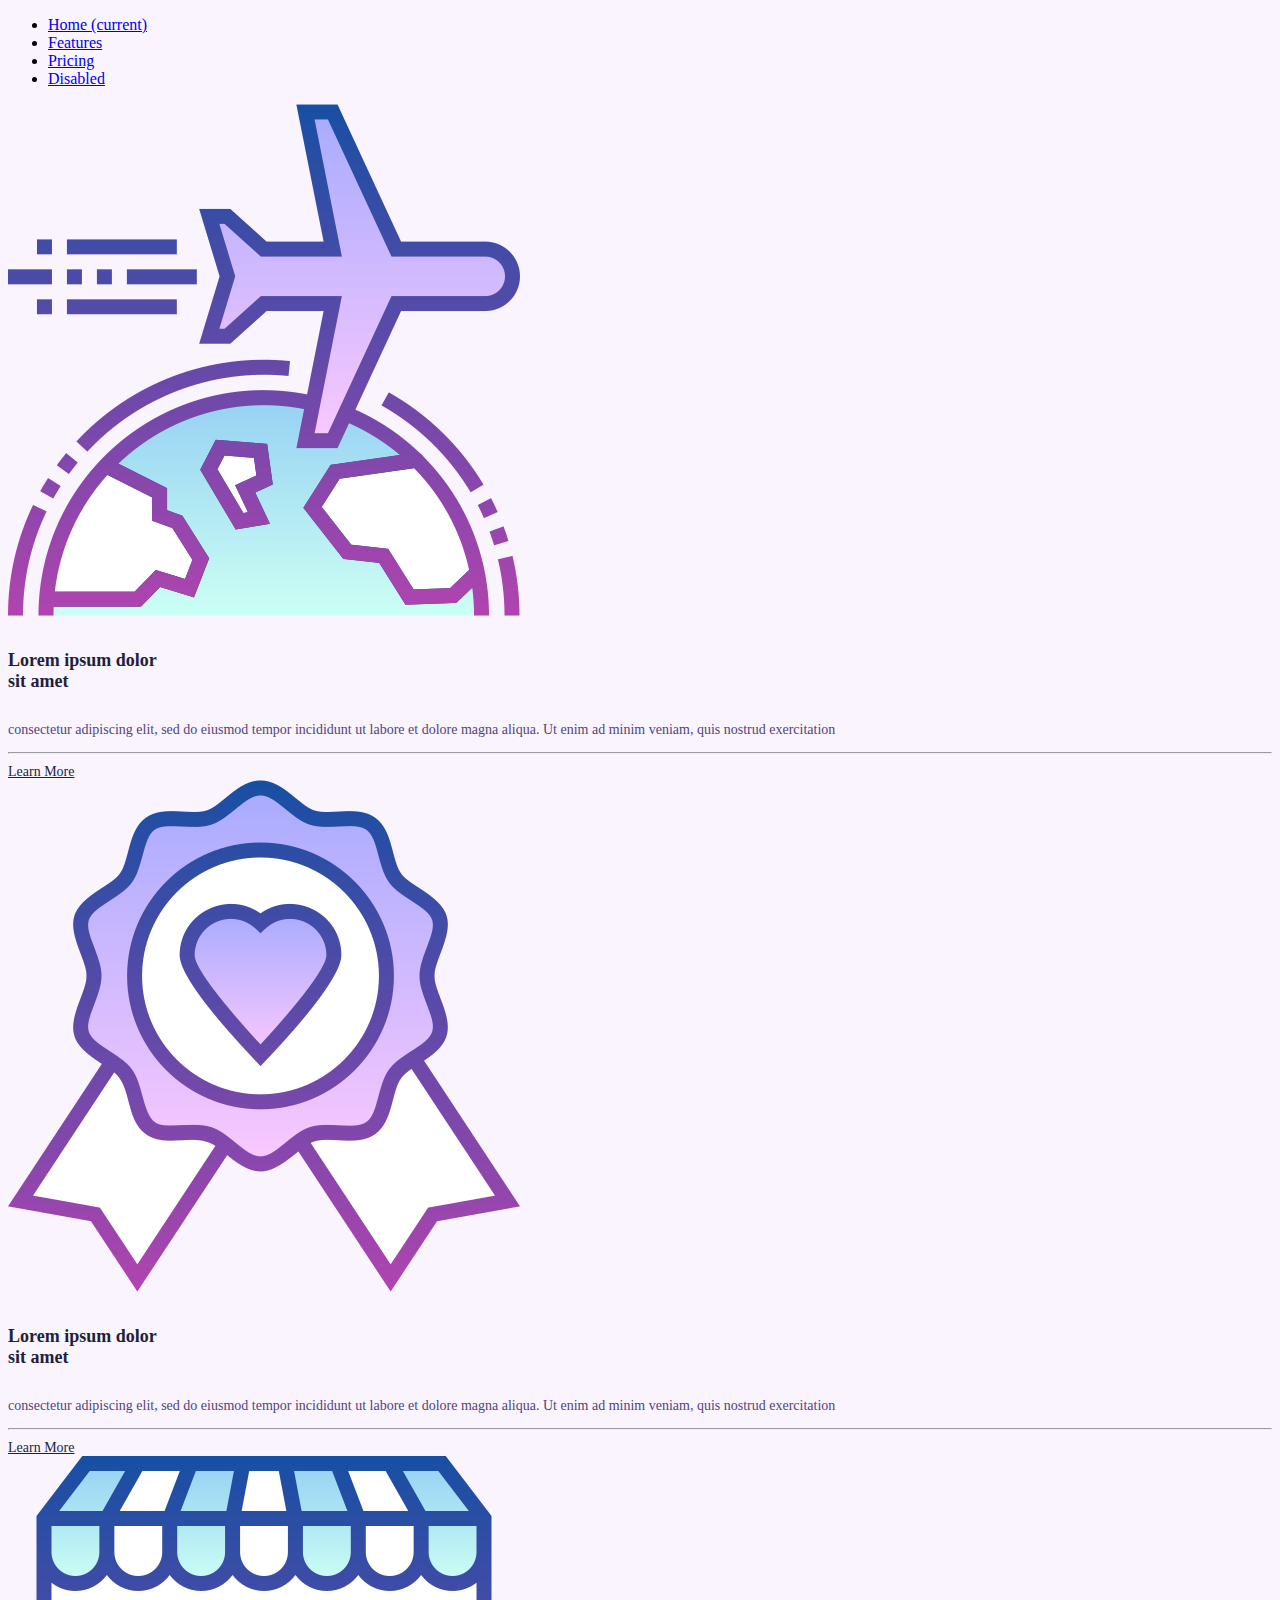
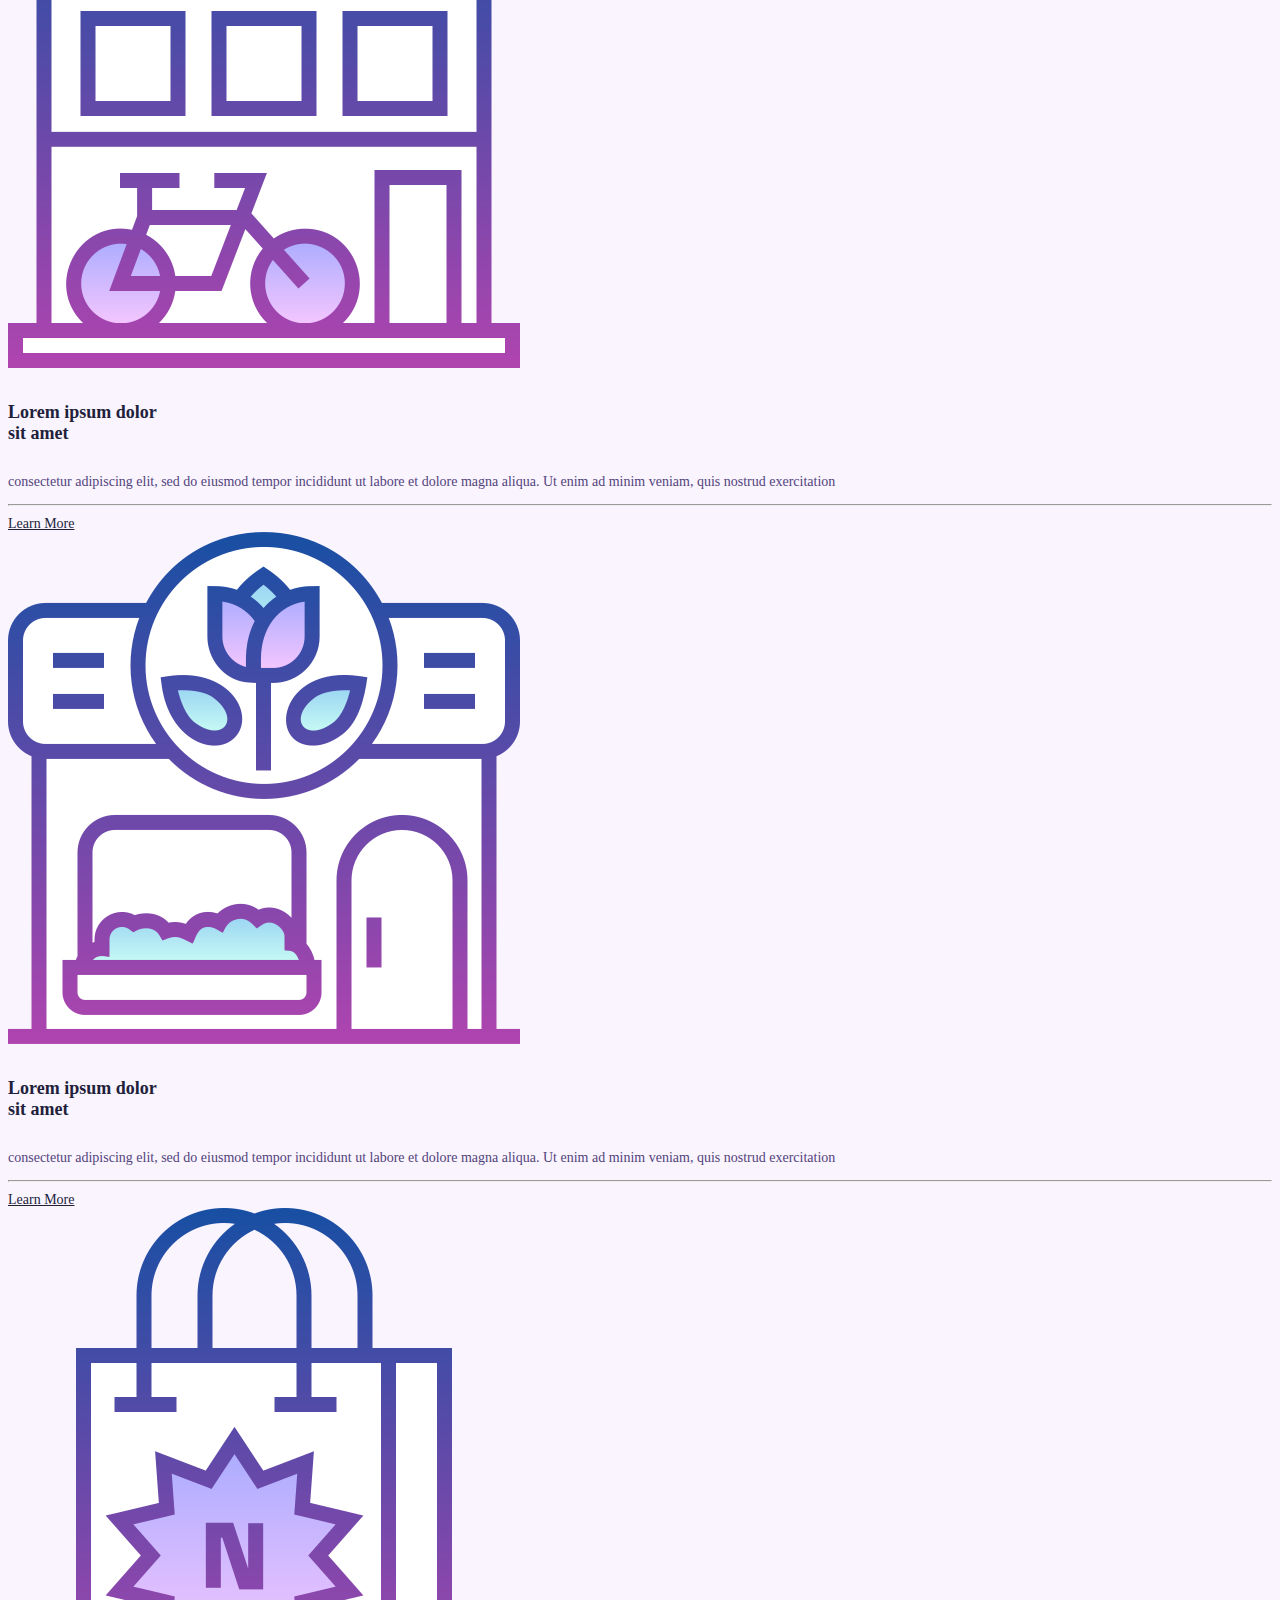
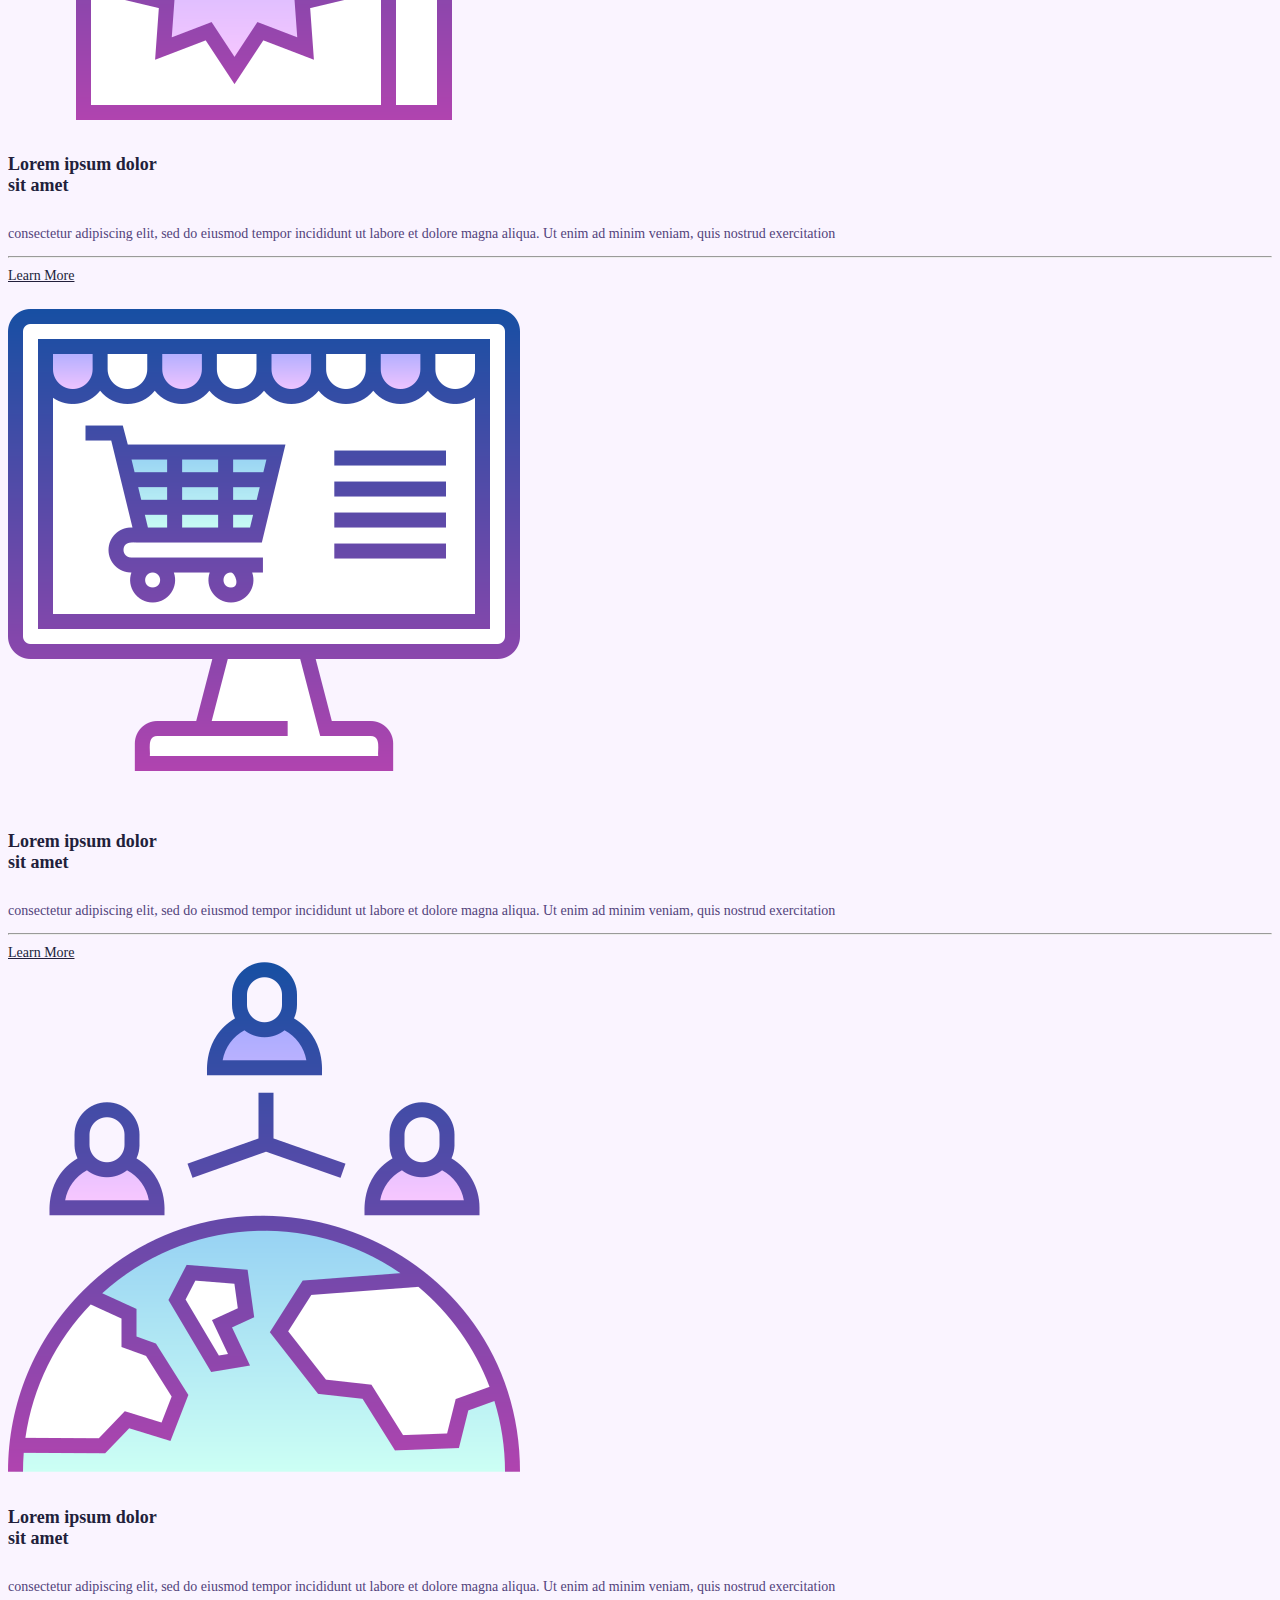
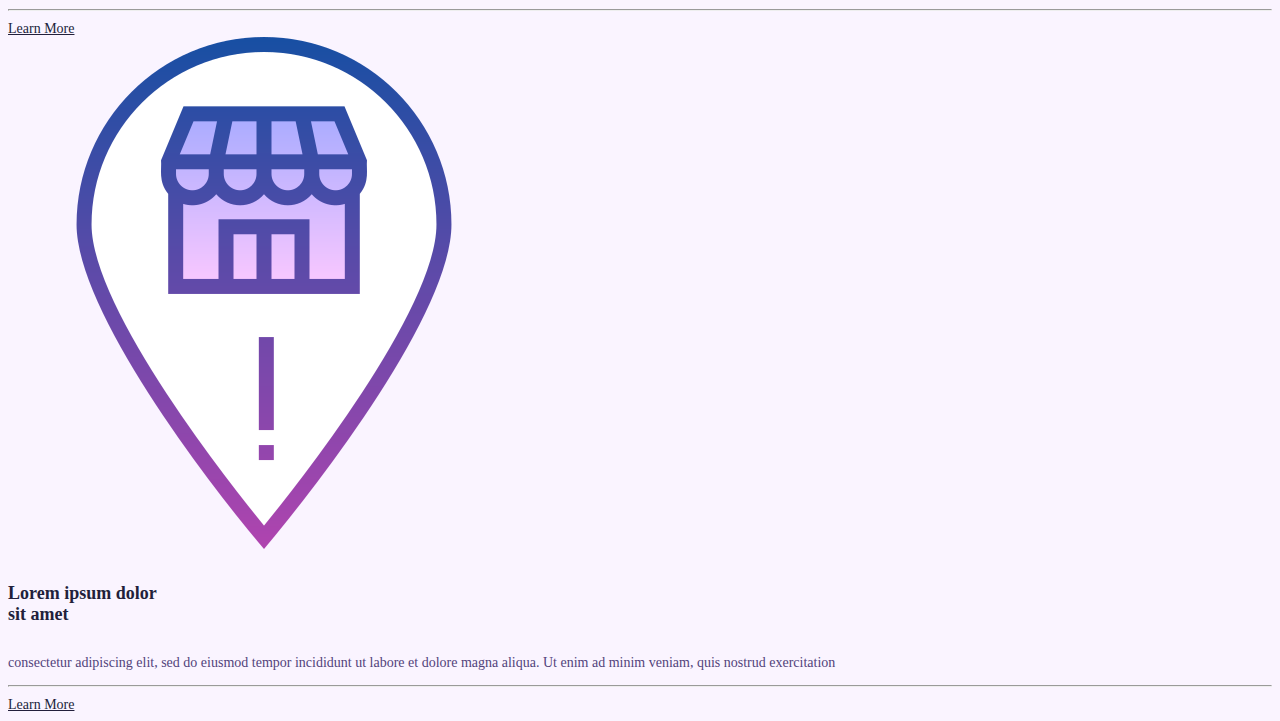
<file: framework-style.html>
<!DOCTYPE html>
<html lang="en">

<head>
    <meta charset="UTF-8">
    <meta name="viewport" content="width=device-width, initial-scale=1.0">
    <title>Framework Style</title>
    <link rel="stylesheet" href="https://cdn.jsdelivr.net/npm/bootstrap@4.5.3/dist/css/bootstrap.min.css"
        integrity="sha384-TX8t27EcRE3e/ihU7zmQxVncDAy5uIKz4rEkgIXeMed4M0jlfIDPvg6uqKI2xXr2" crossorigin="anonymous">
    <link rel="stylesheet" href="styles/framework-style.css">

</head>

<body>
    <div class="container-fluid d-flex">
    <nav class="navbar navbar-expand-lg navbar-light flex-column mt-4 d-none d-lg-block d-md-block"> 
          <ul class="navbar-nav flex-column">
            <li class="nav-item">
              <a class="nav-link" href="#">Home <span class="sr-only">(current)</span></a>
            </li>
            <li class="nav-item">
              <a class="nav-link" href="#">Features</a>
            </li>
            <li class="nav-item">
              <a class="nav-link" href="#">Pricing</a>
            </li>
            <li class="nav-item">
              <a class="nav-link disabled" href="#" tabindex="-1" aria-disabled="true">Disabled</a>
            </li>
          </ul>
      </nav>
    <div class="container-fluid card-deck">
        <div class="row mt-3">
            <div class="col-sm-12 col-md-6 col-lg-3">
                <div class="card text-center bg-white mb-3">
                    <img class="card-img-top mx-auto  w-25 m-3" src="images/airplane.png" alt="Card image cap">
                    <div class="card-body">
                        <h5 class="card-title">Lorem ipsum dolor <br> sit amet</h5>
                        <p class="card-text">consectetur adipiscing elit, sed do eiusmod tempor incididunt ut labore et
                            dolore magna aliqua. Ut enim ad minim veniam, quis nostrud exercitation</p>
                        <hr class="w-25">
                        <a href="#" class="btn stretched-link w-50 p-2 rounded-pill">Learn More</a>
                    </div>
                </div>
            </div>
            <div class="col-sm-12 col-md-6 col-lg-3">
                <div class="card text-center bg-white mb-3">
                    <img class="card-img-top mx-auto  w-25 m-3" src="images/badge.png" alt="Card image cap">
                    <div class="card-body">
                        <h5 class="card-title">Lorem ipsum dolor <br> sit amet</h5>
                        <p class="card-text">consectetur adipiscing elit, sed do eiusmod tempor incididunt ut labore et
                            dolore magna aliqua. Ut enim ad minim veniam, quis nostrud exercitation</p>
                        <hr class="w-25">
                        <a href="#" class="btn stretched-link w-50 p-2 rounded-pill">Learn More</a>
                    </div>
                </div>
            </div>
            <div class="col-sm-12 col-md-6 col-lg-3">
                <div class="card text-center bg-white mb-3">
                    <img class="card-img-top mx-auto  w-25 m-3" src="images/bicycles.png" alt="Card image cap">
                    <div class="card-body">
                        <h5 class="card-title">Lorem ipsum dolor <br> sit amet</h5>
                        <p class="card-text">consectetur adipiscing elit, sed do eiusmod tempor incididunt ut labore et
                            dolore magna aliqua. Ut enim ad minim veniam, quis nostrud exercitation</p>
                        <hr class="w-25">
                        <a href="#" class="btn stretched-link w-50 p-2 rounded-pill">Learn More</a>
                    </div>
                </div>
            </div>
            <div class="col-sm-12 col-md-6 col-lg-3">
                <div class="card text-center bg-white mb-3">
                    <img class="card-img-top mx-auto  w-25 m-3 hoverable" src="images/flower-shop.png"
                        alt="Card image cap">
                    <div class="card-body">
                        <h5 class="card-title">Lorem ipsum dolor <br> sit amet</h5>
                        <p class="card-text">consectetur adipiscing elit, sed do eiusmod tempor incididunt ut labore et
                            dolore magna aliqua. Ut enim ad minim veniam, quis nostrud exercitation</p>
                        <hr class="w-25">
                        <a href="#" class="btn stretched-link w-50 p-2 rounded-pill">Learn More</a>
                    </div>
                </div>
            </div>
        </div>
        <div class="row mt-3">
            <div class="col-sm-12 col-md-6 col-lg-3">
                <div class="card text-center bg-white mb-3">
                    <img class="card-img-top mx-auto  w-25 m-3" src="images/new-arrivals.png" alt="Card image cap">
                    <div class="card-body">
                        <h5 class="card-title">Lorem ipsum dolor <br> sit amet</h5>
                        <p class="card-text">consectetur adipiscing elit, sed do eiusmod tempor incididunt ut labore et
                            dolore magna aliqua. Ut enim ad minim veniam, quis nostrud exercitation</p>
                        <hr class="w-25">
                        <a href="#" class="btn stretched-link w-50 p-2 rounded-pill">Learn More</a>
                    </div>
                </div>
            </div>
            <div class="col-sm-12 col-md-6 col-lg-3">
                <div class="card text-center bg-white mb-3">
                    <img class="card-img-top mx-auto  w-25 m-3" src="images/online-store.png" alt="Card image cap">
                    <div class="card-body">
                        <h5 class="card-title">Lorem ipsum dolor <br> sit amet</h5>
                        <p class="card-text">consectetur adipiscing elit, sed do eiusmod tempor incididunt ut labore et
                            dolore magna aliqua. Ut enim ad minim veniam, quis nostrud exercitation</p>
                        <hr class="w-25">
                        <a href="#" class="btn stretched-link w-50 p-2 rounded-pill">Learn More</a>
                    </div>
                </div>
            </div>
            <div class="col-sm-12 col-md-6 col-lg-3">
                <div class="card text-center bg-white mb-3">
                    <img class="card-img-top mx-auto  w-25 m-3" src="images/organization.png" alt="Card image cap">
                    <div class="card-body">
                        <h5 class="card-title">Lorem ipsum dolor <br> sit amet</h5>
                        <p class="card-text">consectetur adipiscing elit, sed do eiusmod tempor incididunt ut labore et
                            dolore magna aliqua. Ut enim ad minim veniam, quis nostrud exercitation</p>
                        <hr class="w-25">
                        <a href="#" class="btn stretched-link w-50 p-2 rounded-pill">Learn More</a>
                    </div>
                </div>
            </div>
            <div class="col-sm-12 col-md-6 col-lg-3">
                <div class="card text-center bg-white mb-3">
                    <img class="card-img-top mx-auto  w-25 m-3" src="images/placeholder.png" alt="Card image cap">
                    <div class="card-body">
                        <h5 class="card-title">Lorem ipsum dolor <br> sit amet</h5>
                        <p class="card-text">consectetur adipiscing elit, sed do eiusmod tempor incididunt ut labore et
                            dolore magna aliqua. Ut enim ad minim veniam, quis nostrud exercitation</p>
                        <hr class="w-25">
                        <a href="#" class="btn stretched-link w-50 p-2 rounded-pill">Learn More</a>
                    </div>
                </div>
            </div>
        </div>
    </div>
</div>
</body>

</html>
</file>
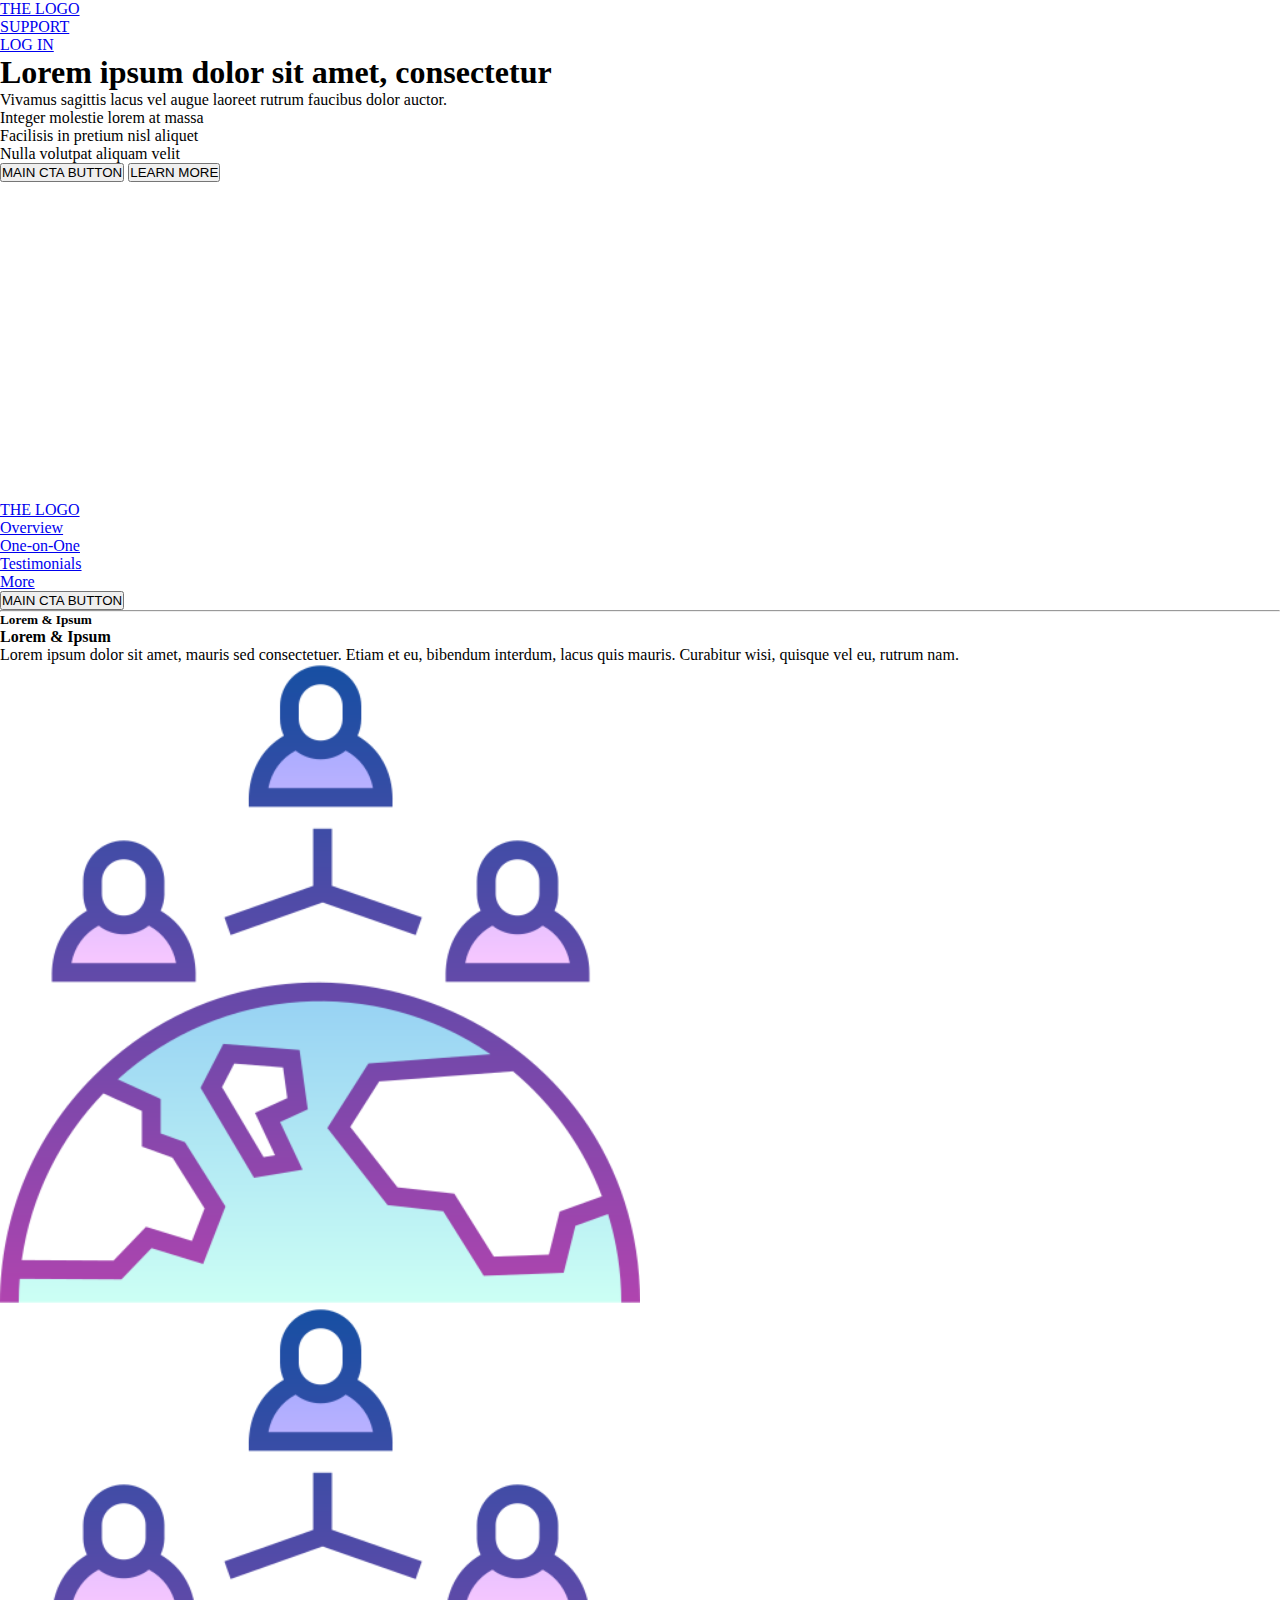
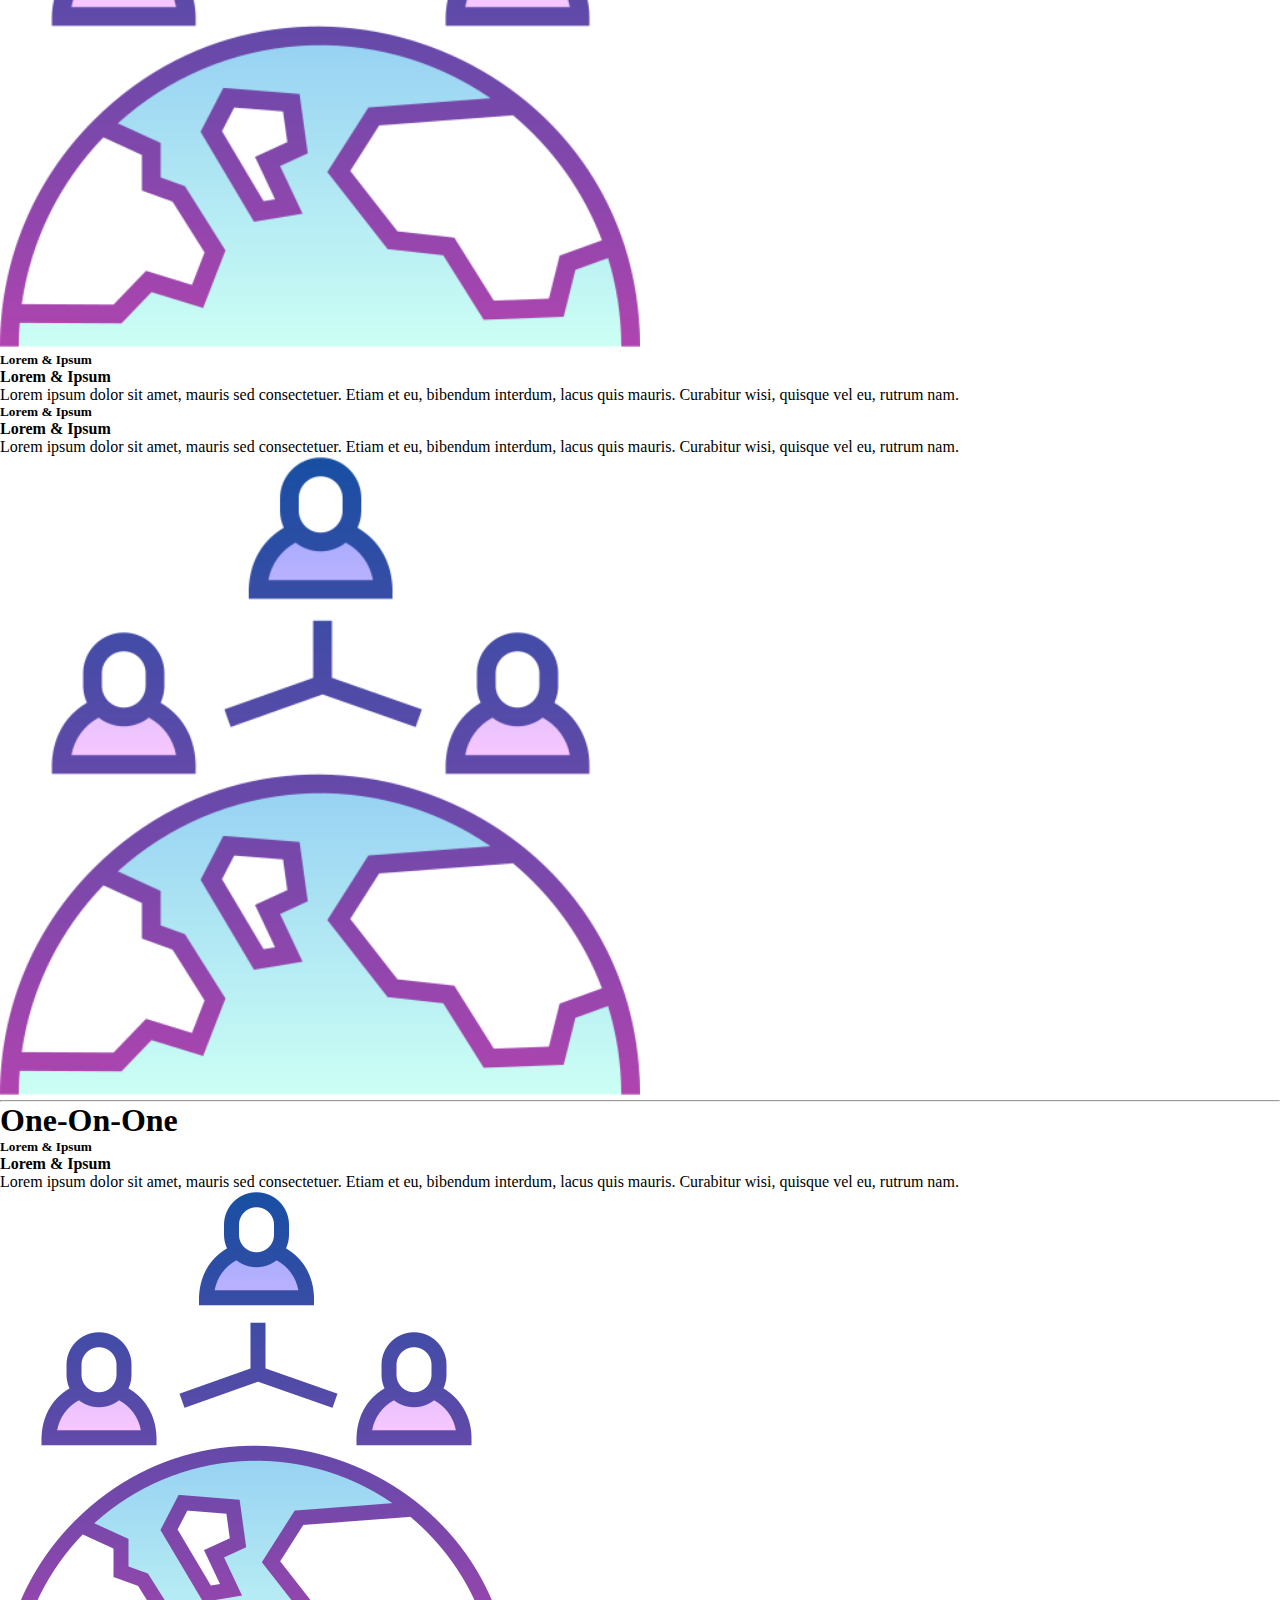
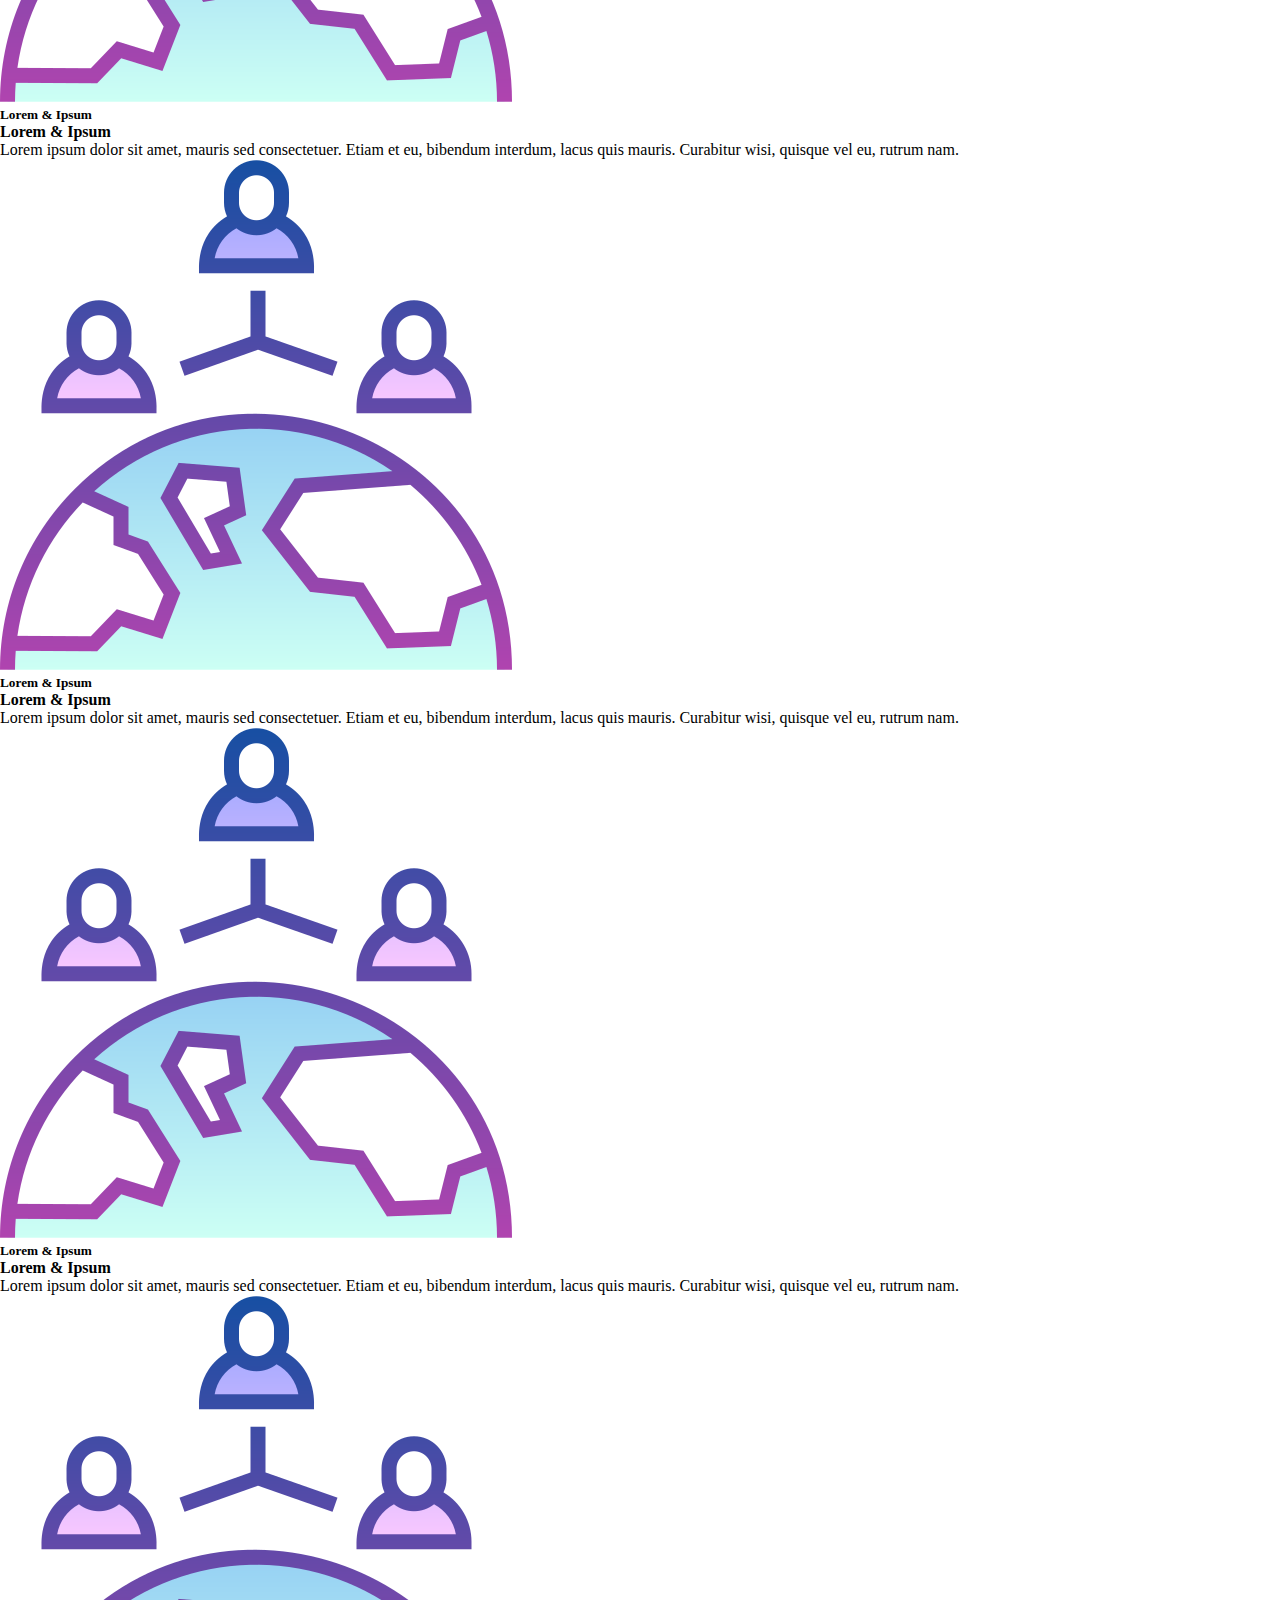
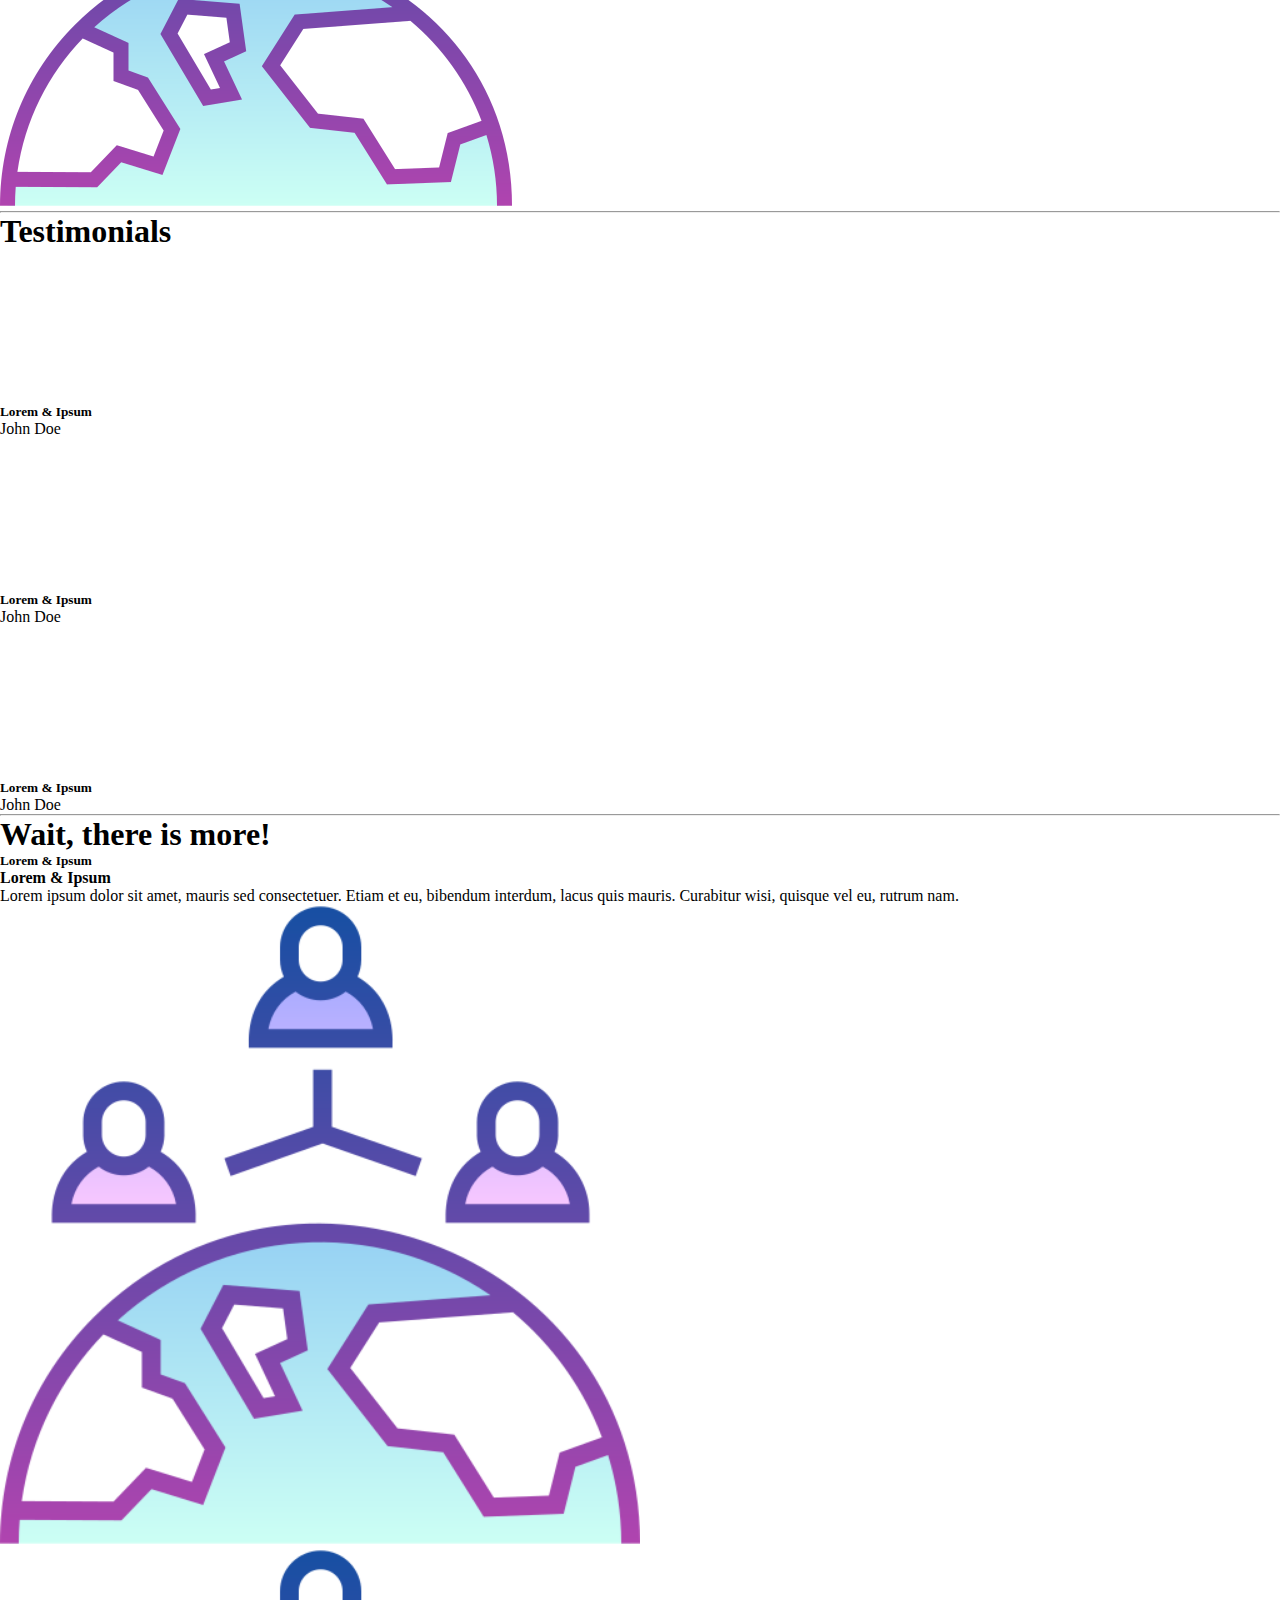
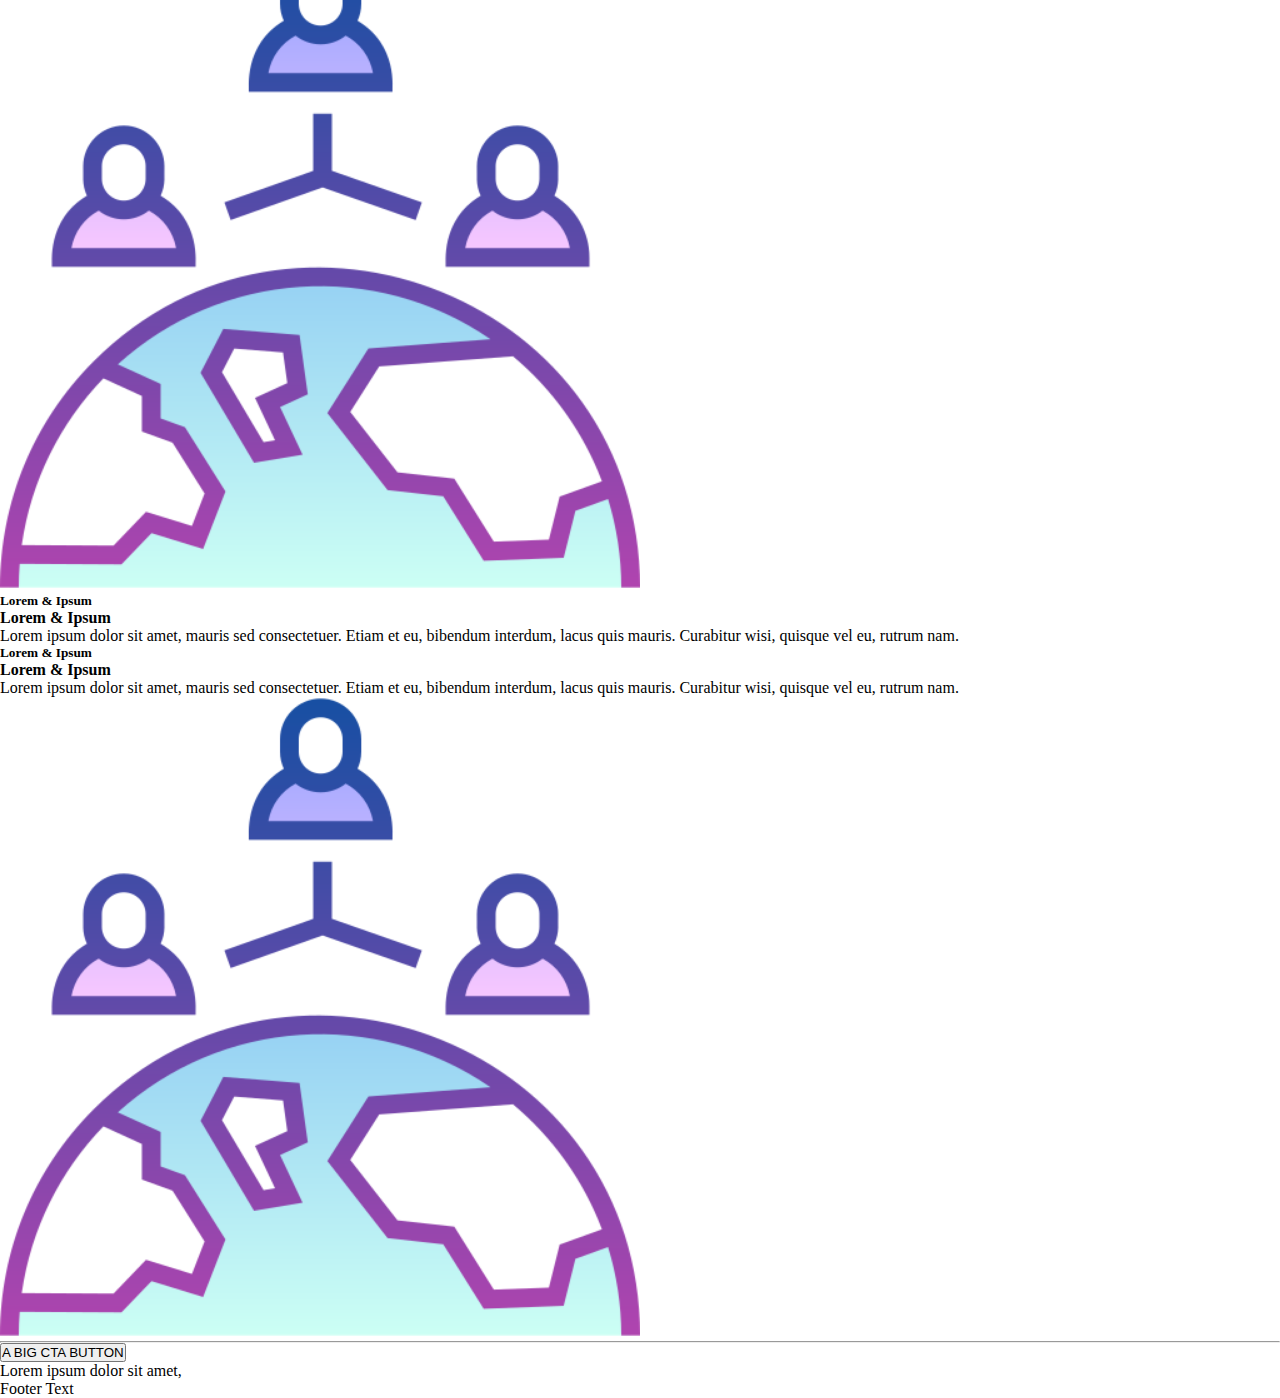
<file: gridaway.html>
<!DOCTYPE html>
<html lang="en">

<head>
    <meta charset="UTF-8">
    <meta name="viewport" content="width=device-width, initial-scale=1.0">
    <title>Grid Away</title>
    <link rel="stylesheet" href="https://cdn.jsdelivr.net/npm/bootstrap@4.5.3/dist/css/bootstrap.min.css"
        integrity="sha384-TX8t27EcRE3e/ihU7zmQxVncDAy5uIKz4rEkgIXeMed4M0jlfIDPvg6uqKI2xXr2" crossorigin="anonymous">
    <link rel="stylesheet" href="styles/grid-away.css">
</head>

<body>
    <div class="container-fluid">
        <div class="bg-secondary px-5 py-2 mx-0 ">
            <div class="row pl-5">
                <div class="col mb-5">
                    <nav class="navbar navbar-expand-lg m-0">
                        <a class="navbar-brand bg-dark text-white p-2 ml-n2" href="#">THE LOGO</a>
                        <ul class="nav ml-auto p-0">
                            <li class="nav-item ">
                                <a class="nav-link text-white" href="#">SUPPORT</a>
                            </li>
                            <li class="nav-item bg-dark rounded-pill">
                                <a class="nav-link text-white" href="#">LOG IN</a>
                            </li>
                        </ul>
                    </nav>
                </div>
            </div>
            <div class="row pl-5">
                <div class="col-lg-6  text-white my-5">
                    <h1 class="big-heading">Lorem ipsum dolor sit amet, consectetur</h1>
                    <p class="lead">
                        Vivamus sagittis lacus vel augue laoreet rutrum faucibus dolor auctor.
                    </p>
                    <ul class="pl-3">
                        <li>Integer molestie lorem at massa</li>
                        <li>Facilisis in pretium nisl aliquet</li>
                        <li>Nulla volutpat aliquam velit
                    </ul>
                    <button type="button" class="btn btn-danger btn-sm text-white rounded-pill px-3">
                        MAIN CTA BUTTON</button>
                    <button type="button" class="btn btn-dark btn-sm text-white rounded-pill px-3"> LEARN MORE
                    </button>
                </div>
                <div class="col-lg-6 text-center mb-5">
                    <div class="embed-responsive embed-responsive-16by9 py-5">
                        <iframe class="embed-responsive-item" width="560" height="315"
                            src="https://www.youtube.com/embed/q76bMs-NwRk" frameborder="0"
                            allow="accelerometer; autoplay; clipboard-write; encrypted-media; gyroscope; picture-in-picture"
                            allowfullscreen></iframe>
                    </div>
                </div>
            </div>
        </div>
        <div class="container-fluid my-3 px-5">
            <nav class="navbar navbar-expand-lg pl-5">
                <a class="navbar-brand bg-dark text-white ml-n3 p-2" href="#">THE LOGO</a>
                <ul class="nav ml-auto">
                    <li class="nav-item ">
                        <a class="nav-link text-secondary" href="#overview">Overview</a>
                    </li>
                    <li class="nav-item ">
                        <a class="nav-link text-secondary" href="#one-on-one">One-on-One</a>
                    </li>
                    <li class="nav-item ">
                        <a class="nav-link text-secondary" href="#testimonials">Testimonials</a>
                    </li>
                    <li class="nav-item ">
                        <a class="nav-link text-secondary" href="#more">More</a>
                    </li>
                    <li> <button type="button" class="btn btn-danger btn-sm text-white rounded-pill px-3">
                            MAIN CTA BUTTON</button></li>
                </ul>
            </nav>
        </div>
        <hr>
        <div class="container d-flex flex-column">
            <div class="container py-5 d-flex flex-row pl-5" id="overview">
                <div class="media m-2">
                    <div class="col media-body">
                        <h5 class="text-danger mt-0 mb-1">Lorem & Ipsum</h5>
                        <h4>Lorem & Ipsum</h4>
                        <p class="w-75">Lorem ipsum dolor sit amet, mauris sed consectetuer. Etiam et eu, bibendum
                            interdum,
                            lacus quis
                            mauris. Curabitur wisi, quisque vel eu, rutrum nam.</p>
                    </div>
                </div>
                <div>
                    <img class="mr-5 col" src="images/organization.png" style="width: 50%;" alt=""> </div>
            </div>
            <div class="container py-5 d-flex flex-row">
                <div>
                    <img class="mx-5 col" src="images/organization.png" style="width: 50%;" alt=""> </div>
                <div class="media mx-5">
                    <div class="col media-body">
                        <h5 class="text-danger mt-0 mb-1">Lorem & Ipsum</h5>
                        <h4>Lorem & Ipsum</h4>
                        <p>Lorem ipsum dolor sit amet, mauris sed consectetuer. Etiam et eu, bibendum
                            interdum,
                            lacus quis
                            mauris. Curabitur wisi, quisque vel eu, rutrum nam.</p>
                    </div>
                </div>
            </div>
            <div class="container py-5 d-flex flex-row pl-5">
                <div class="media m-2">
                    <div class="col media-body">
                        <h5 class="text-danger mt-0 mb-1">Lorem & Ipsum</h5>
                        <h4>Lorem & Ipsum</h4>
                        <p class="w-75">Lorem ipsum dolor sit amet, mauris sed consectetuer. Etiam et eu, bibendum
                            interdum,
                            lacus quis
                            mauris. Curabitur wisi, quisque vel eu, rutrum nam.</p>
                    </div>
                </div>
                <div>
                    <img class="mr-5 col" src="images/organization.png" style="width: 50%;" alt=""> </div>
            </div>
        </div>
        <hr>
        <div class="row m-5">
            <div class="container mx-5" id="one-on-one">
                <h1 class="text-secondary text-center mt-5 mb-4"> One-On-One</h1>
                <div class="row justify-content-md-center">
                    <div class="col">
                        <div class="media">
                            <div class="media-body">
                                <h5 class="text-danger mt-0 mb-1">Lorem & Ipsum</h5>
                                <h4>Lorem & Ipsum</h4>
                                <p>Lorem ipsum dolor sit amet, mauris sed consectetuer. Etiam et eu, bibendum interdum,
                                    lacus quis
                                    mauris. Curabitur wisi, quisque vel eu, rutrum nam.</p>
                            </div>
                            <img class="align-self-center ml-3 w-25 ml-5" src="images/organization.png" alt="">
                        </div>
                    </div>
                    <div class="col">
                        <div class="media">
                            <div class="media-body">
                                <h5 class="text-danger mt-0 mb-1">Lorem & Ipsum</h5>
                                <h4>Lorem & Ipsum</h4>
                                <p>Lorem ipsum dolor sit amet, mauris sed consectetuer. Etiam et eu, bibendum interdum,
                                    lacus quis
                                    mauris. Curabitur wisi, quisque vel eu, rutrum nam.</p>
                            </div>
                            <img class="align-self-center ml-3 w-25 ml-5" src="images/organization.png" alt="">
                        </div>
                    </div>
                    <div class="w-100"></div>
                    <div class="col">
                        <div class="media">
                            <div class="media-body">
                                <h5 class="text-danger mt-0 mb-1">Lorem & Ipsum</h5>
                                <h4>Lorem & Ipsum</h4>
                                <p>Lorem ipsum dolor sit amet, mauris sed consectetuer. Etiam et eu, bibendum interdum,
                                    lacus quis
                                    mauris. Curabitur wisi, quisque vel eu, rutrum nam.</p>
                            </div>
                            <img class="align-self-center ml-3 w-25 ml-5" src="images/organization.png" alt="">
                        </div>
                    </div>
                    <div class="col">
                        <div class="media">
                            <div class="media-body">
                                <h5 class="text-danger mt-0 mb-1">Lorem & Ipsum</h5>
                                <h4>Lorem & Ipsum</h4>
                                <p>Lorem ipsum dolor sit amet, mauris sed consectetuer. Etiam et eu, bibendum interdum,
                                    lacus quis
                                    mauris. Curabitur wisi, quisque vel eu, rutrum nam.</p>
                            </div>
                            <img class="align-self-center ml-3 w-25 ml-5" src="images/organization.png" alt="">
                        </div>
                    </div>
                </div>
            </div>

        </div>
        <hr>
        <div class="row">
            <div class="container justify-content-center mb-5 pl-5" id="testimonials">
                <h1 class="text-secondary text-center p-5"> Testimonials</h1>
                <div class="row justify-content-md-center">
                    <div class="col col-lg-4 text-center text-secondary">
                        <iframe class="embed-responsive-item" width="300" height="auto"
                            src="https://www.youtube.com/embed/q76bMs-NwRk" frameborder="0"
                            allow="accelerometer; autoplay; clipboard-write; encrypted-media; gyroscope; picture-in-picture"
                            allowfullscreen></iframe> <h5>Lorem & Ipsum</h5><p>John Doe</p> </div>
                            <div class="col col-lg-4 text-center text-secondary">
                                <iframe class="embed-responsive-item" width="300" height="auto"
                            src="https://www.youtube.com/embed/q76bMs-NwRk" frameborder="0"
                            allow="accelerometer; autoplay; clipboard-write; encrypted-media; gyroscope; picture-in-picture"
                            allowfullscreen></iframe> <h5>Lorem & Ipsum</h5><p>John Doe</p> </div>
                            <div class="col col-lg-4 text-center text-secondary">
                                <iframe class="embed-responsive-item" width="300" height="auto"
                            src="https://www.youtube.com/embed/q76bMs-NwRk" frameborder="0"
                            allow="accelerometer; autoplay; clipboard-write; encrypted-media; gyroscope; picture-in-picture"
                            allowfullscreen></iframe> <h5>Lorem & Ipsum</h5><p>John Doe</p> </div>
                </div>
            </div>
        </div>
        <hr>
        <div class="container d-flex flex-column" id="more">
            <h1 class="text-secondary text-center p-5">Wait, there is more!</h1>
            <div class="container py-5 d-flex flex-row pl-5">
                <div class="media m-2">
                    <div class="col media-body">
                        <h5 class="text-danger mt-0 mb-1">Lorem & Ipsum</h5>
                        <h4>Lorem & Ipsum</h4>
                        <p class="w-75">Lorem ipsum dolor sit amet, mauris sed consectetuer. Etiam et eu, bibendum
                            interdum,
                            lacus quis
                            mauris. Curabitur wisi, quisque vel eu, rutrum nam.</p>
                    </div>
                </div>
                <div>
                    <img class="mr-5 col" src="images/organization.png" style="width: 50%;" alt=""> </div>
            </div>
            <div class="container py-5 d-flex flex-row">
                <div>
                    <img class="mx-5 col" src="images/organization.png" style="width: 50%;" alt=""> </div>
                <div class="media mx-5">
                    <div class="col media-body">
                        <h5 class="text-danger mt-0 mb-1">Lorem & Ipsum</h5>
                        <h4>Lorem & Ipsum</h4>
                        <p>Lorem ipsum dolor sit amet, mauris sed consectetuer. Etiam et eu, bibendum
                            interdum,
                            lacus quis
                            mauris. Curabitur wisi, quisque vel eu, rutrum nam.</p>
                    </div>
                </div>
            </div>
            <div class="container py-5 d-flex flex-row pl-5">
                <div class="media m-2">
                    <div class="col media-body">
                        <h5 class="text-danger mt-0 mb-1">Lorem & Ipsum</h5>
                        <h4>Lorem & Ipsum</h4>
                        <p class="w-75">Lorem ipsum dolor sit amet, mauris sed consectetuer. Etiam et eu, bibendum
                            interdum,
                            lacus quis
                            mauris. Curabitur wisi, quisque vel eu, rutrum nam.</p>
                    </div>
                </div>
                <div>
                    <img class="mr-5 col" src="images/organization.png" style="width: 50%;" alt=""> </div>
            </div>
        </div>
        <hr>
        <div class="row justify-content-center">
            <div class="my-5 pl-5 col-md-3"><button type="button" class="btn btn-danger btn-lg text-white rounded-pill px-3 ">
                A BIG CTA BUTTON</button>
            <p class="">Lorem ipsum dolor sit amet,</p>
        </div> </div>
            <div class="container-fluid bg-dark p-5 m-0">
                <p class="text-center text-white">Footer Text</p>
            </div>
    </div>
</body>

</html>
</file>
<file: styles/framework-style.css>
* {
    box-sizing: border-box;
}

body {
    background-color: #faf4ff;
}

p {
    font-size: 14px;
    color: #52437b;
}

h5 {
    font-size: 18px;
    color: #221f3b;
}

.btn {
    font-size: 14px;
    color:  #221f3b;
}

.btn:hover {
    background-color: #c3aed6;
    box-shadow: 0 4px 8px 0 rgba(0, 0, 0, 0.2), 0 6px 20px 0 rgba(0, 0, 0, 0.19);
    color: white;
}

.card:hover {
    box-shadow: 0 4px 8px 0 rgba(0, 0, 0, 0.1), 0 5px 15px 0 rgba(0, 0, 0, 0.05);
}
</file>
<file: styles/grid-away.css>
* {
    margin:0 ;
    padding:0;
}
</file>
